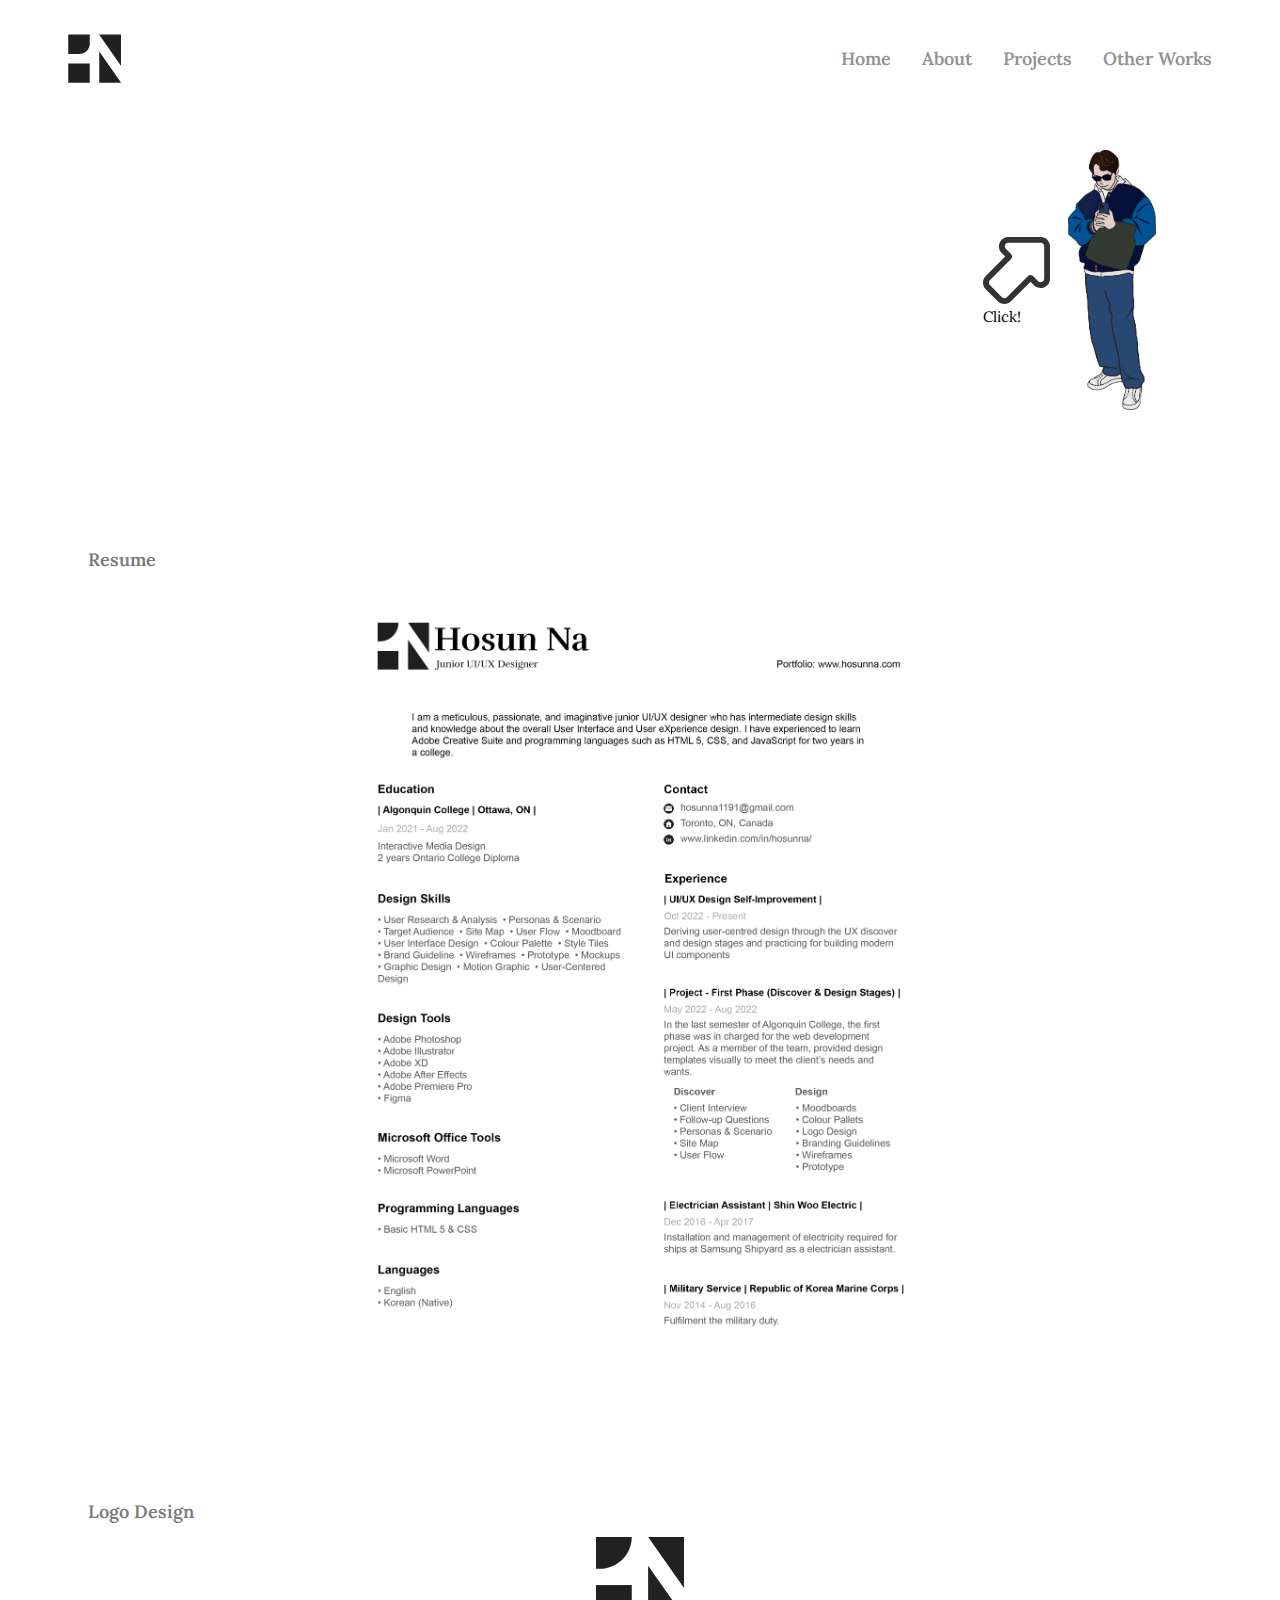
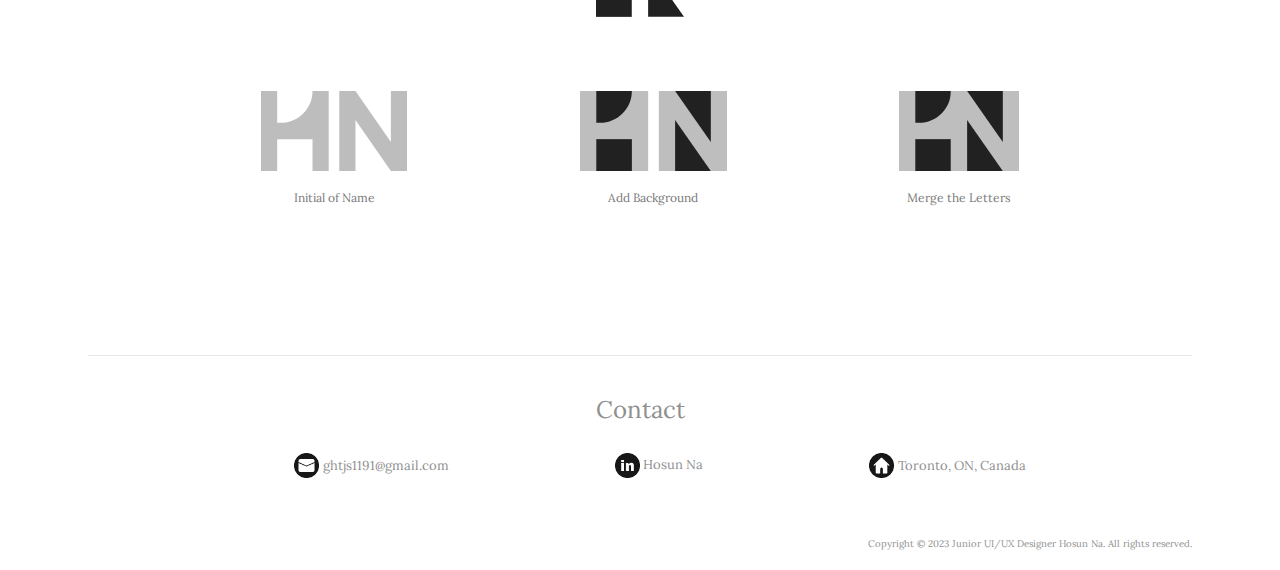
<file: about.html>
<!DOCTYPE html>
<html lang="en">
<head>
    <meta charset="UTF-8">
    <meta name="viewport" content="width=device-width, initial-scale=1.0">
    <link rel="preconnect" href="https://fonts.googleapis.com">
    <link rel="preconnect" href="https://fonts.gstatic.com" crossorigin>
    <link href="https://fonts.googleapis.com/css2?family=Abril+Fatface&display=swap" rel="stylesheet">
    <link rel="stylesheet" href="./css/common.css">
    <title>hosun portfolio</title>
</head>
<body>
    <div class="dimm"></div>
    <header class="pageHeader line">
        <div class="inner">
            <div class="headerContainer">
                <h1>
                    <a href="index.html">
                        <img src="./images/logo.png" alt="home">
                    </a>
                </h1>

                <nav class="gnb">
                    <img src="./images/close_menu.svg" alt="close_menu" class="close_menu">
                    <ul>
                        <li><a href="./index.html">Home</a></li>
                        <li><a href="./about.html">About</a></li>
                        <li><a href="./projects.html">Projects</a></li>
                        <li><a href="./otherworks.html">Other Works</a></li>
                    </ul>

                </nav>

                <div class="mBtn">
                    <img src="./images/ham_menu.svg" alt="hamburger_menu" class="ham_menu">
                    
                    
                </div>
            </div>
        </div>
    </header>
<div class="around">
    <section class="contents">
        <div class="box">
            <h2>My name is Hosun Na</h2>
            <p>I am a prospective <strong>Junior UI/UX Designer</strong> who has countless potential to advance forward. I am passoinate about doing graphic design by photoshop and illustrator. I can cover overall design such as research, analysis, logo, character, advertisement, branding, mock-up, wireframes, etc.</p>
            <p>Also, I have a basic knowledge about programming languages such as HTML5 and CSS.</p>
        </div>
        <div class="click">
            <img src="./images/arrow.svg" alt="arrow"><span>Click!</span>
        </div>

        <button type="button" class="pics">
            <img src="./images/hosun.png" alt="hosun">
        </button>
    </section>

    <section class="resume_Container">
        <h2>Resume</h2>
        <img src="./images/resume.png" alt="resume">
    </section>

    <section class="logo_Container">
        <h2>Logo Design</h2>
        <div class="items">
            <div class="singleItem">
                <img src="./images/finalLogo.svg" alt="finalLogo">
            </div>
            <div class="boxItems">
                <div>
                    <img src="./images/whiteLogo.svg" alt="logo_white">
                    <span>Initial of Name</span>
                </div>
                <div>
                    <img src="./images/blackLogo.svg" alt="logo_black">
                    <span>Add Background</span>
                </div>
                <div>
                    <img src="./images/logoMerge.svg" alt="logo_merge">
                    <span>Merge the Letters</span>
                </div>   
            </div>
        </div>
    </section>

    <footer class="pageFooter">
        <h3>Contact</h3>
        <ul class="footerItems">
            <li>
                <img src="./images/email.png" alt="email">
                <p>ghtjs1191@gmail.com</p>
            </li>
            <li>
                <a href="https://www.linkedin.com/in/hosunna/" target="_blank">
                    <img src="./images/linkdin.png" alt="linkdin">
                    <span>Hosun Na</span>
                </a>
            </li>
            <li>
                <img src="./images/home.png" alt="home">
                <p>Toronto, ON, Canada</p>
            </li>
        </ul>

        <div class="copy">
            <p class="copyright">
                <small>Copyright &copy; 2023 Junior UI/UX Designer Hosun Na. All rights reserved.</small>
            </p>
        </div>
    </footer>
</div>
<script src="./js/common.js"></script>
</body>
</html>
</file>
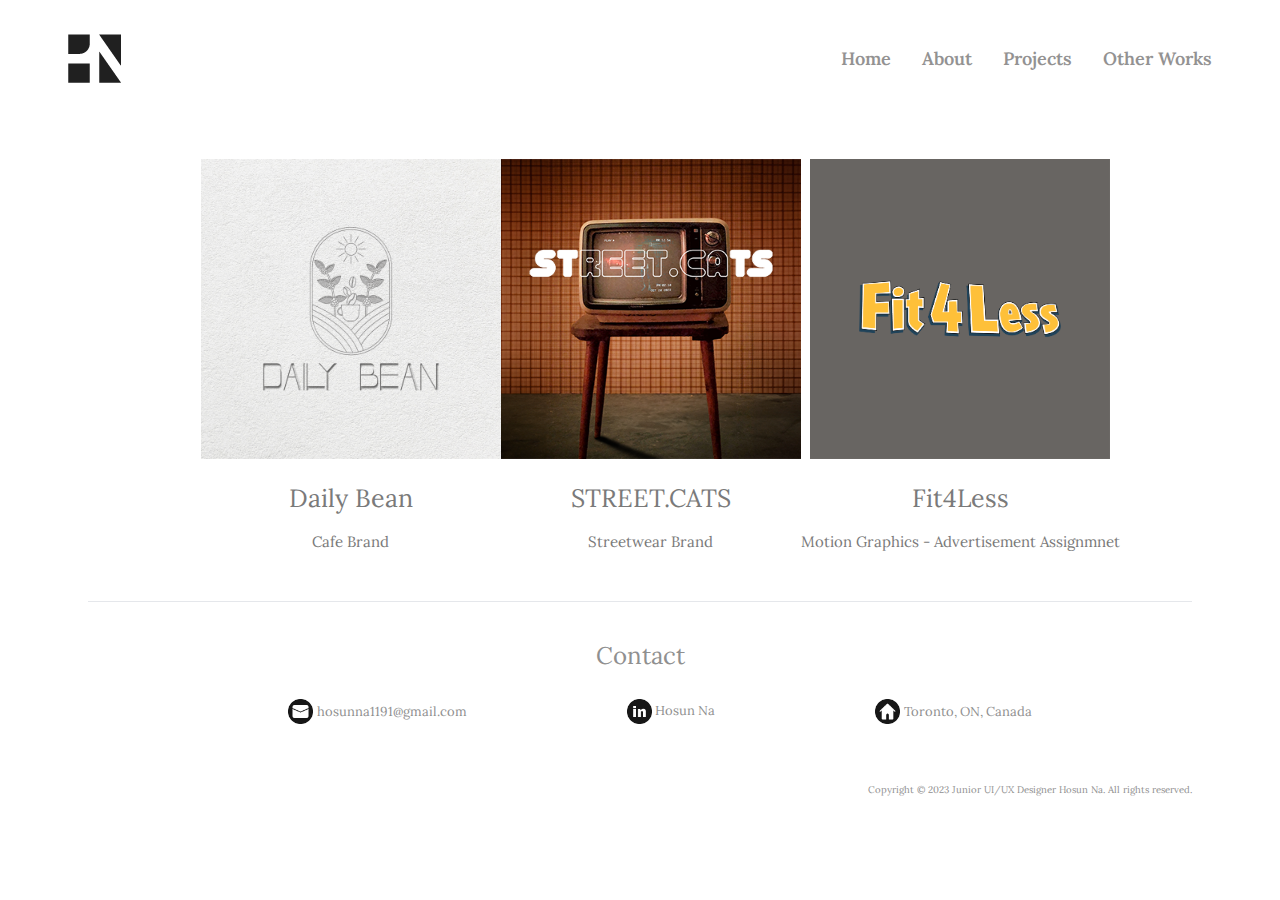
<file: otherworks.html>
<!DOCTYPE html>
<html lang="en">
<head>
    <meta charset="UTF-8">
    <meta name="viewport" content="width=device-width, initial-scale=1.0">
    <link rel="preconnect" href="https://fonts.googleapis.com">
    <link rel="preconnect" href="https://fonts.gstatic.com" crossorigin>
    <link href="https://fonts.googleapis.com/css2?family=Abril+Fatface&display=swap" rel="stylesheet">
    <link rel="stylesheet" href="./css/common.css">
    <title>hosun portfolio</title>
</head>
<body>
    <div class="dimm"></div>
    <header class="pageHeader line">
        <div class="inner">
            <div class="headerContainer">
                <h1>
                    <a href="index.html">
                        <img src="./images/logo.png" alt="home">
                    </a>
                </h1>

                <nav class="gnb">
                    <img src="./images/close_menu.svg" alt="close_menu" class="close_menu">
                    <ul>
                        <li><a href="./index.html">Home</a></li>
                        <li><a href="./about.html">About</a></li>
                        <li><a href="./projects.html">Projects</a></li>
                        <li><a href="./otherworks.html">Other Works</a></li>
                    </ul>

                </nav>

                <div class="mBtn">
                    <img src="./images/ham_menu.svg" alt="hamburger_menu" class="ham_menu">
                    
                    
                </div>
            </div>
        </div>
    </header>

    <div class="around">
        <section class="container">
            <ul class="works">
                <li class="box">
                    <a href="./daily_bean.html" alt= "daily_bean">
                        <img src="./images/Daily_bean_thumbnail.png" alt="daily_bean">
                        <h4>Daily Bean</h4>
                        <span>Cafe Brand</span>
                    </a>
                </li>
                <li class="box">
                    <a href="./street_cats.html">
                        <img src="./images/cats_thumb.png" alt="ad">
                        <h4>STREET.CATS</h4>
                        <span>Streetwear Brand</span>
                    </a>
                </li>
                <li class="box">
                    <a href="./fit4less.html" alt= "fit4less">
                        <img src="./images/fit4less.png" alt="fit4less">
                        <h4>Fit4Less</h4>
                        <span>Motion Graphics - Advertisement Assignmnet</span>
                    </a>
                </li>
                
            </ul>
        </section>
        <footer class="pageFooter">
            <h3>Contact</h3>
            <ul class="footerItems">
                <li>
                    <img src="./images/email.png" alt="email">
                    <p>hosunna1191@gmail.com</p>
                </li>
                <li>
                    <a href="https://www.linkedin.com/in/hosunna/" target="_blank">
                        <img src="./images/linkdin.png" alt="linkdin">
                        <span>Hosun Na</span>
                    </a>
                </li>
                <li>
                    <img src="./images/home.png" alt="home">
                    <p>Toronto, ON, Canada</p>
                </li>
            </ul>
        
            <div class="copy">
                <p class="copyright">
                    <small>Copyright &copy; 2023 Junior UI/UX Designer Hosun Na. All rights reserved.</small>
                </p>
            </div>
        </footer>
    </div>


<script src="./js/common.js"></script>
</body>
</html>
</file>
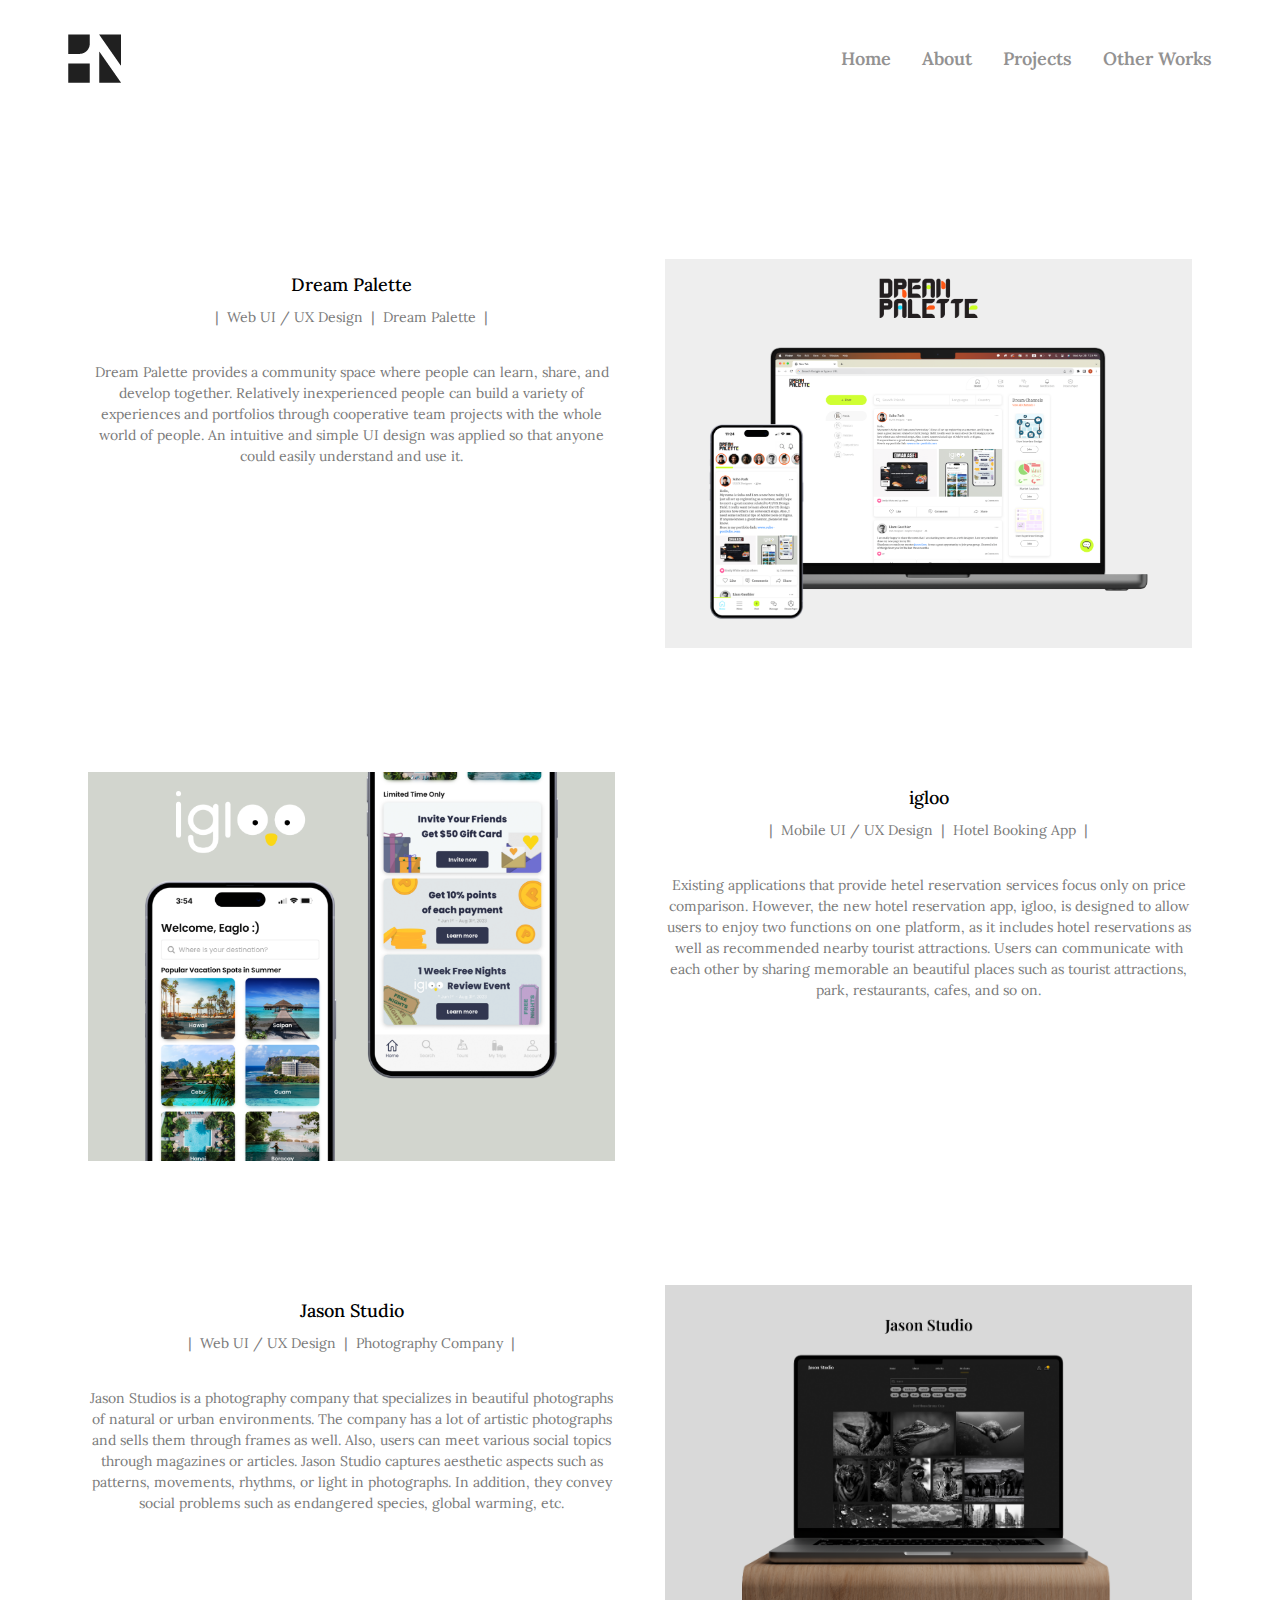
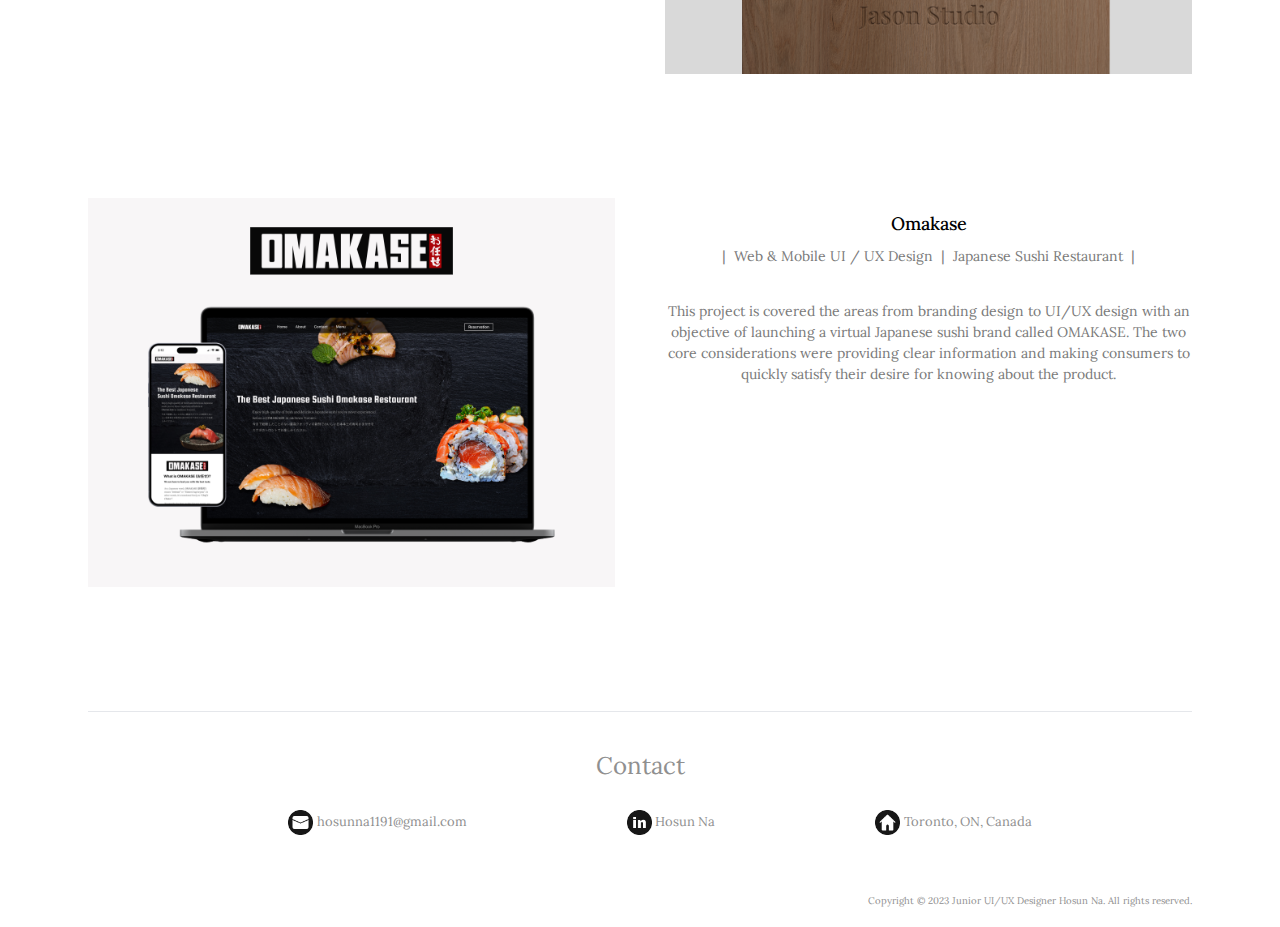
<file: projects.html>
<!DOCTYPE html>
<html lang="en">
<head>
    <meta charset="UTF-8">
    <meta name="viewport" content="width=device-width, initial-scale=1.0">
    <title>hosun portfolio</title>
    <link rel="stylesheet" href="./css/common.css">
</head>
<body>
    <div class="dimm"></div>
    <header class="pageHeader line">
        <div class="inner">
            <div class="headerContainer">
                <h1>
                    <a href="index.html">
                        <img src="./images/logo.png" alt="home">
                    </a>
                </h1>

                <nav class="gnb">
                    <img src="./images/close_menu.svg" alt="close_menu" class="close_menu">
                    <ul>
                        <li><a href="./index.html">Home</a></li>
                        <li><a href="./about.html">About</a></li>
                        <li><a href="./projects.html">Projects</a></li>
                        <li><a href="./otherworks.html">Other Works</a></li>
                    </ul>

                </nav>

                <div class="mBtn">
                    <img src="./images/ham_menu.svg" alt="hamburger_menu" class="ham_menu">
                    
                    
                </div>
            </div>
        </div>
    </header>
<div class="around">
    <section class="projects">
        <a href="./dream.html">
            <div class="boxList">
                <div class="box_a">
                    <h2>Dream Palette</h2>
                    <span>&#10072; Web UI / UX Design &#10072; Dream Palette &#10072;</span>
                    <p>Dream Palette provides a community space where people can learn, share, and develop together. Relatively inexperienced people can build a variety of experiences and portfolios through cooperative team projects with the whole world of people. An intuitive and simple UI design was applied so that anyone could easily understand and use it.</p>
                </div>
                <div class="photo box_b">
                    <img src="./images/dream_palette.png" alt="jason">
                </div>
            </div>
        </a>
        <a href="./igloo.html">
            <div class="boxList">
                <div class="box_c">
                    <h2>igloo</h2>
                    <span>&#10072; Mobile UI / UX Design &#10072; Hotel Booking App &#10072;</span>
                    <p>Existing applications that provide hetel reservation services focus only on price comparison. However, the new hotel reservation app, igloo, is designed to allow users to enjoy two functions on one platform, as it includes hotel reservations as well as recommended nearby tourist attractions. Users can communicate with each other by sharing memorable an beautiful places such as tourist attractions, park, restaurants, cafes, and so on.</p>
                </div>
                <div class="photo box_d">
                    <img src="./images/igloo.png" alt="igloo">
                </div>
            </div>
        </a>
       
        <a href="./jason.html">
            <div class="boxList">
                <div class="box_e">
                    <h2>Jason Studio</h2>
                    <span>&#10072; Web UI / UX Design &#10072; Photography Company &#10072;</span>
                    <p>Jason Studios is a photography company that specializes in beautiful photographs of natural or urban environments. The company has a lot of artistic photographs and sells them through frames as well. Also, users can meet various social topics through magazines or articles. Jason Studio captures aesthetic aspects such as patterns, movements, rhythms, or light in photographs. In addition, they convey social problems such as endangered species, global warming, etc.</p>
                </div>
                <div class="photo box_f">
                    <img src="./images/jason.png" alt="jason">
                </div>
            </div>
        </a>

        <a href="./omakase.html">
            <div class="boxList even">
                <div class="box_g">
                    <h2>Omakase</h2>
                    <span>&#10072; Web & Mobile UI / UX Design &#10072; Japanese Sushi Restaurant &#10072;</span>
                    <p>This project is covered the areas from branding design to UI/UX design with an objective of launching a virtual Japanese sushi brand called OMAKASE. The two core considerations were providing clear information and making consumers to quickly satisfy their desire for knowing about the product.</p>
                </div>
                <div class="photo box_h">
                    <img src="./images/omakase.png" alt="omakase">
                </div>
            </div>
        </a>
        
    </section>
    <footer class="pageFooter">
        <h3>Contact</h3>
        <ul class="footerItems">
            <li>
                <img src="./images/email.png" alt="email">
                <p>hosunna1191@gmail.com</p>
            </li>
            <li>
                <a href="https://www.linkedin.com/in/hosunna/" target="_blank">
                    <img src="./images/linkdin.png" alt="linkdin">
                    <span>Hosun Na</span>
                </a>
            </li>
            <li>
                <img src="./images/home.png" alt="home">
                <p>Toronto, ON, Canada</p>
            </li>
        </ul>

        <div class="copy">
            <p class="copyright">
                <small>Copyright &copy; 2023 Junior UI/UX Designer Hosun Na. All rights reserved.</small>
            </p>
        </div>
    </footer>
</div>
<script src="./js/common.js"></script>
</body>
</html>
</file>
<file: css/common.css>
@import url("https://fonts.googleapis.com/css2?family=Lora:ital,wght@0,400;0,500;0,600;0,700;1,400;1,500;1,600;1,700&display=swap");
* {
  box-sizing: border-box;
}

html, body {
  scroll-behavior: smooth;
}

body {
  overflow-x: hidden;
}

em, i, address {
  font-style: inherit;
}

h1, h2, h3, h4, h5, h6 {
  font-weight: inherit;
  font-size: inherit;
}

a {
  color: inherit;
  text-decoration: none;
}

ol, ul {
  list-style: none;
}

blockquote, q {
  quotes: none;
}

blockquote:before, blockquote:after,
q:before, q:after {
  content: "";
  content: none;
}

table {
  border-collapse: collapse;
  border-spacing: 0;
}

img {
  max-width: 100%;
}

textarea {
  resize: none;
}

button {
  border: none;
  cursor: pointer;
  background: none;
}

fieldset {
  border: none;
}

.blind, legend {
  position: absolute;
  clip: rect(0 0 0 0);
  width: 1px;
  height: 1px;
  margin: -1px;
  overflow: hidden;
}

.pageHeader .inner {
  width: 100%;
  max-width: 1560px;
  padding: 0 60px;
  margin: 0 auto;
}

.around {
  width: 100%;
  max-width: 1480px;
  padding: 0 80px;
  margin: 0 auto;
}

body {
  font-family: "Lora", serif;
  font-size: 15px;
  line-height: 1.2;
}

.top {
  background-color: rgb(158, 158, 158);
  position: fixed;
  right: 100px;
  bottom: 35px;
  color: #fff;
  padding: 15px;
  border-radius: 5px;
  font-weight: 600;
  cursor: pointer;
  opacity: 0;
  transition: 0.5s;
}
.top:hover {
  background-color: red;
}
.top.visible {
  opacity: 1;
}

.dimm {
  position: fixed;
  background: rgba(0, 0, 0, 0.7);
  display: none;
  z-index: 1000;
  top: 0;
  left: 0;
  right: 0;
  bottom: 0;
  display: none;
}

.plus {
  position: fixed;
  left: 0;
  top: 0;
  right: 0;
}

.pageHeader {
  padding: 16px 0;
  color: #939292;
}
.pageHeader .headerContainer {
  display: flex;
  justify-content: space-between;
  align-items: center;
}
.pageHeader .headerContainer h1 a {
  display: block;
  height: 49px;
}
.pageHeader .headerContainer .gnb ul {
  display: flex;
  justify-content: space-between;
  align-items: center;
  font-size: 18px;
}
.pageHeader .headerContainer .gnb ul li {
  font-weight: 600;
}
.pageHeader .headerContainer .gnb ul a {
  padding: 0 0 0 31px;
}
.pageHeader .headerContainer .gnb .close_menu {
  display: none;
}
.pageHeader .headerContainer .mBtn {
  display: none;
}
.pageHeader .headerContainer .mBtn.open .ham_menu {
  display: none;
}

@media all and (max-width: 640px) {
  .pageHeader .headerContainer .gnb {
    position: fixed;
    top: 0;
    right: 0;
    background-color: #fff;
    height: 100vh;
    display: none;
    z-index: 1000;
    width: 50%;
    padding-top: 20px;
  }
  .pageHeader .headerContainer .gnb ul {
    display: block;
    margin-top: 50px;
    color: #939292;
  }
  .pageHeader .headerContainer .gnb ul li {
    margin-bottom: 60px;
  }
  .pageHeader .headerContainer .gnb ul a {
    padding: 0;
  }
  .pageHeader .headerContainer .gnb .close_menu {
    position: absolute;
    right: 0;
    cursor: pointer;
  }
  .pageHeader .headerContainer .mBtn {
    display: block;
    cursor: pointer;
  }
}
@media all and (max-width: 375px) {
  .pageHeader .headerContainer .gnb {
    width: 70%;
  }
}
.contents {
  position: relative;
}
.contents .frames {
  overflow: hidden;
  width: 100%;
  height: 100vh;
}
.contents .btn {
  position: fixed;
  right: 50px;
  bottom: 50px;
  background-color: #000;
  color: #fff;
  overflow: hidden;
  border-radius: 10px;
  font-size: 20px;
  width: 50px;
  height: 50px;
  transition: 0.4s;
  display: flex;
  justify-content: flex-start;
  align-items: center;
  white-space: nowrap;
}
.contents .btn i {
  margin: 0 15px;
}
.contents .btn:hover {
  width: 200px;
}

.contents {
  display: flex;
  justify-content: space-between;
  align-items: center;
  margin: 40px 30px 0;
  column-gap: 12px;
  position: relative;
}
.contents .box {
  opacity: 0;
}
.contents .box h2 {
  font-size: 38px;
  font-weight: 600;
  font-family: "Abril Fatface", cursive;
  margin-bottom: 28px;
}
.contents .box p {
  line-height: 26px;
}
.contents .box.open {
  opacity: 1;
}
.contents .click {
  opacity: 1;
  transition: all 0.2s;
  width: 100%;
  max-width: 67px;
}
.contents .click.close {
  opacity: 0;
}
.contents .pics {
  flex-basis: 100px;
  flex-shrink: 0;
}

.resume_Container {
  padding: 120px 0;
  color: #7a7a7a;
}
.resume_Container img {
  width: 600px;
  transform: translateX(-50%);
  position: relative;
  left: 50%;
}

h2 {
  font-size: 18px;
  font-weight: 600;
}

.logo_Container {
  padding-bottom: 150px;
  font-size: 12px;
  color: #7a7a7a;
}
.logo_Container .items .singleItem {
  text-align: center;
  margin-bottom: 70px;
}
.logo_Container .items .singleItem img {
  height: 80px;
}
.logo_Container .boxItems {
  display: flex;
  justify-content: space-evenly;
}
.logo_Container .boxItems div {
  display: flex;
  justify-content: space-between;
  align-items: center;
  flex-direction: column;
  row-gap: 20px;
}
.logo_Container .boxItems img {
  height: 80px;
}

@media all and (max-width: 980px) {
  .around {
    width: 100%;
    max-width: 980px;
    padding: 40px;
    margin: 0 auto;
  }
  .contents .click {
    max-width: 48px;
  }
  .contents .box:before {
    width: 28px;
    height: 22px;
    left: -36px;
  }
  .contents .box:after {
    width: 28px;
    height: 22px;
    right: 180px;
  }
  .contents .box h2 {
    font-size: 28px;
    margin-bottom: 20px;
  }
  .resume_Container img {
    width: 600px;
  }
  .logo_Container h2 {
    font-size: 16px;
  }
  .logo_Container .items .singleItem {
    margin-bottom: 50px;
  }
}
@media all and (max-width: 640px) {
  .contents .box {
    opacity: 1;
  }
  .contents .click {
    display: none;
  }
  .contents .pics {
    display: none;
  }
}
@media all and (max-width: 375px) {
  .logo_Container {
    padding-bottom: 70px;
  }
  .logo_Container .items {
    margin-top: 30px;
  }
  .logo_Container .items .singleItem {
    margin-bottom: 30px;
  }
  .logo_Container .boxItems {
    display: block;
  }
  .logo_Container .boxItems div {
    margin-bottom: 14px;
  }
}
.back_color {
  background-color: #080808;
}

.around {
  position: relative;
}

.projects {
  margin-top: 150px;
}
.projects .boxList {
  display: grid;
  column-gap: 50px;
  margin: 120px 0;
  grid-template-columns: repeat(2, 1fr);
}
.projects .boxList .box_a {
  order: 1;
}
.projects .boxList .box_b {
  order: 2;
}
.projects .boxList .box_c {
  order: 4;
}
.projects .boxList .box_d {
  order: 3;
}
.projects .boxList .box_e {
  order: 5;
}
.projects .boxList .box_f {
  order: 6;
}
.projects .boxList .box_g {
  order: 8;
}
.projects .boxList .box_h {
  order: 7;
}
.projects .boxList div {
  color: #7a7a7a;
  flex-basis: 600px;
  text-align: center;
  order: 2;
}
.projects .boxList div h2 {
  margin-bottom: 12px;
  font-size: 18px;
  color: #000;
  font-weight: 500;
}
.projects .boxList div span {
  margin-bottom: 28px;
  font-size: 14px;
}
.projects .boxList div p {
  font-size: 14px;
  line-height: 1.5;
  margin-top: 36px;
}

.igloo {
  margin: 50px 0 150px;
}

.jason {
  margin: 50px 0 150px;
}

.omakase {
  margin: 50px 0 150px;
  display: flex;
  justify-content: space-between;
  align-items: center;
  flex-direction: column;
}
.omakase video {
  width: 100%;
}
.omakase .omakase_reserv, .omakase .omakase_food {
  width: 100%;
  text-align: center;
}
.omakase .omakase_reserv img, .omakase .omakase_food img {
  width: 600px;
  margin-top: 40px;
}
.omakase .back {
  background-color: #000;
  max-height: 100%;
  height: 450px;
}

@media all and (max-width: 980px) {
  .projects .boxList {
    column-gap: 40px;
  }
  .projects .boxList .photo img {
    width: 400px;
  }
  .omakase .omakase_reserv, .omakase .omakase_food {
    width: 100%;
    text-align: center;
  }
  .omakase .omakase_reserv img, .omakase .omakase_food img {
    width: 400px;
    margin-top: 40px;
  }
}
@media all and (max-width: 640px) {
  .projects {
    margin-top: -50px;
  }
  .projects .boxList {
    display: block;
  }
  .projects .boxList .photo {
    margin-top: 30px;
  }
  .omakase .omakase_reserv img, .omakase .omakase_food img {
    width: 300px;
  }
  .omakase .back {
    height: 190px;
  }
}
@media all and (max-width: 375px) {
  .omakase .omakase_reserv img, .omakase .omakase_food img {
    width: 150px;
  }
  .omakase .back {
    height: 120px;
  }
}
.container {
  display: flex;
  justify-content: space-evenly;
}

.works {
  display: flex;
  justify-content: space-between;
  align-items: center;
  margin: 50px 0;
  color: #7a7a7a;
}
.works .box {
  text-align: center;
}
.works .box img {
  width: 300px;
}
.works .box h4 {
  margin: 20px 0;
  font-size: 25px;
}

.fit4less {
  margin: 50px 0;
}
.fit4less video {
  width: 100%;
}
.fit4less img {
  margin-top: 50px;
}

.street_cats {
  margin: 50px 0;
}

@media all and (max-width: 640px) {
  .container {
    display: block;
    text-align: center;
  }
  .works {
    display: block;
  }
}
.dream_palette {
  margin: 50px 0 150px;
}
.dream_palette .part_1 {
  margin-bottom: 30px;
}

.pageFooter {
  border-top: 1px solid #e5e7eb;
  margin-bottom: 20px;
  color: #909090;
}
.pageFooter h3 {
  font-size: 24px;
  text-align: center;
  margin: 40px 0 20px;
}
.pageFooter .footerItems {
  margin-bottom: 50px;
  display: flex;
  justify-content: space-evenly;
  font-size: 13px;
}
.pageFooter .footerItems li {
  column-gap: 4px;
  display: flex;
  justify-content: space-between;
  align-items: center;
}
.pageFooter .footerItems li a {
  display: block;
}
.pageFooter .footerItems li img {
  width: 25px;
  vertical-align: middle;
}
.pageFooter .copy {
  text-align: right;
  font-size: 11.5px;
}

@media all and (max-width: 640px) {
  .pageFooter .footerItems {
    display: block;
  }
  .pageFooter .footerItems li {
    justify-content: stretch;
    margin-bottom: 10px;
  }
}
@media all and (max-width: 375px) {
  .pageFooter .footerItems {
    display: block;
  }
  .pageFooter .footerItems li {
    justify-content: stretch;
    margin-bottom: 10px;
  }
}

/*# sourceMappingURL=common.css.map */
</file>
